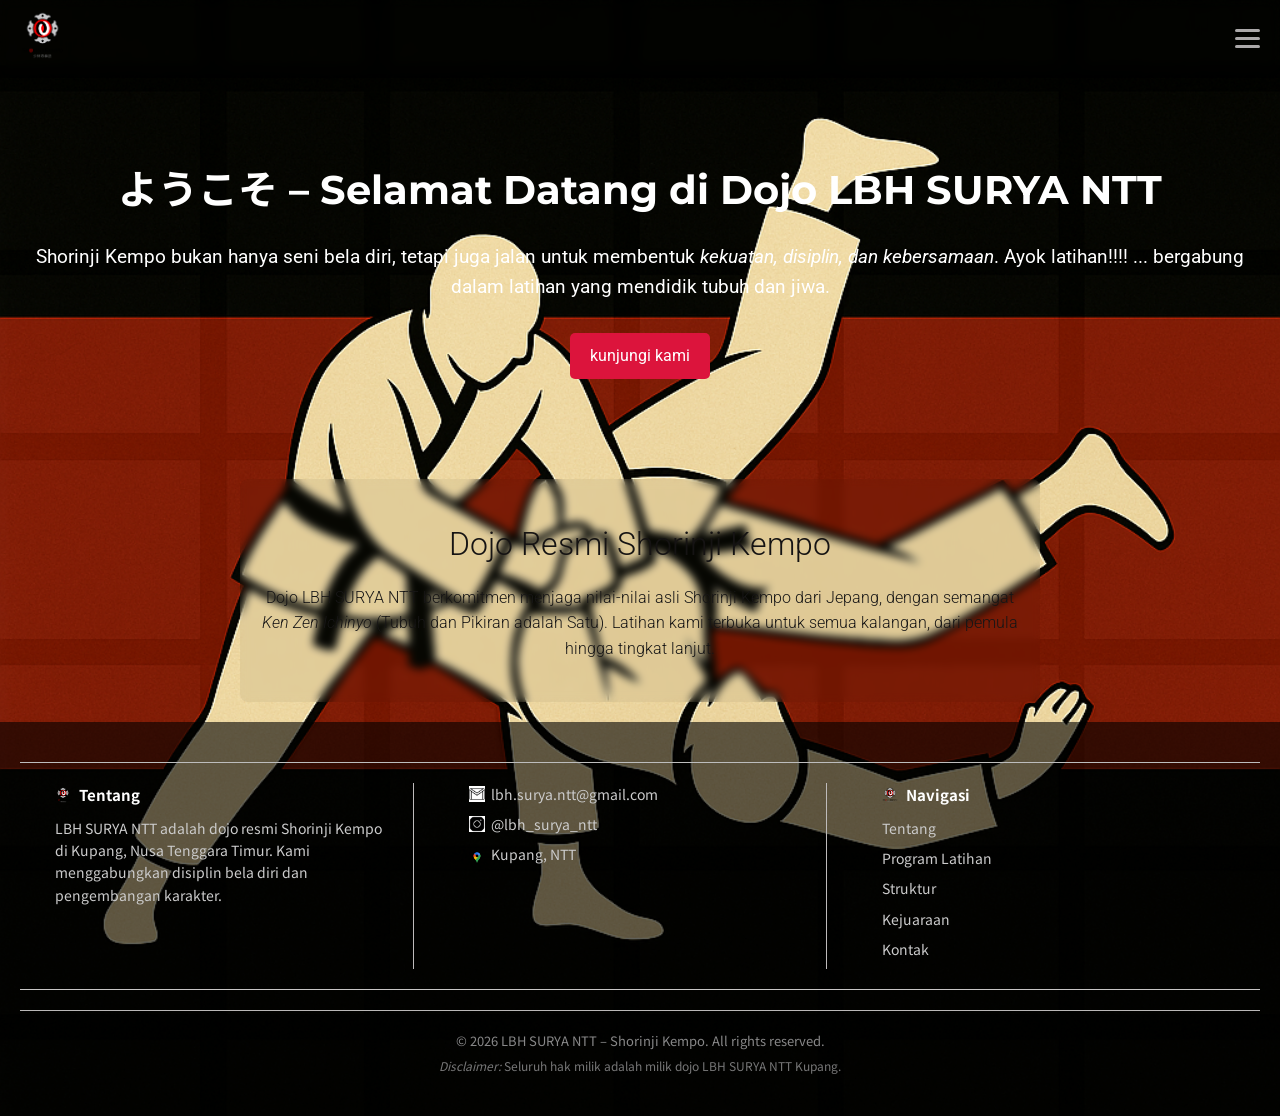
<file: index.html>
<!DOCTYPE html>
<html lang="id">
<head>
  <meta charset="UTF-8">
  <meta name="viewport" content="width=device-width, initial-scale=1.0">
  <title>LBH_SURYA_NTT | Shorinji Kempo</title>
<!-- SEO & Branding -->
<meta name="description" content="Dojo LBH SURYA NTT — Dojo resmi Shorinji Kempo di Kupang, Nusa Tenggara Timur. Showcase prestasi kejuaraan, latihan bela diri, filosofi Ken Zen Ichinyo, dan pengembangan karakter." />
<meta name="keywords" content="Dojo LBH SURYA NTT, Shorinji Kempo Kupang,shorinji kempo, Bela Diri NTT, Ken Zen Ichinyo, Kejuaraan Kempo, Latihan Bela Diri, Kupang, Nusa Tenggara Timur, LBH Surya NTT" />
<meta name="author" content="LBH SURYA NTT Dojo" />
<meta name="robots" content="index, follow" />

<!-- Open Graph -->
<meta property="og:title" content="Dojo LBH SURYA NTT | Shorinji Kempo Kupang" />
<meta property="og:description" content="Dojo resmi Shorinji Kempo di Kupang, NTT. Fokus pada disiplin, kebersamaan, pengembangan karakter, dan prestasi." />
<meta property="og:image" content="https://dojo-lbh-surya-ntt.github.io/assets/lbh_logo.jpg" />
<meta property="og:url" content="https://dojo-lbh-surya-ntt.github.io/" />
<meta property="og:type" content="website" />
<meta property="og:locale" content="id_ID" />
<meta property="og:site_name" content="Dojo LBH SURYA NTT" />

<!-- Twitter Card -->
<meta name="twitter:card" content="summary_large_image" />
<meta name="twitter:title" content="Dojo LBH SURYA NTT | Shorinji Kempo Kupang" />
<meta name="twitter:description" content="Dojo resmi Shorinji Kempo di Kupang, NTT. Latihan bela diri, filosofi Ken Zen Ichinyo, dan prestasi kejuaraan." />
<meta name="twitter:image" content="https://lbh-surya-ntt.github.io/assets/logo-lbh.png" />
<meta name="twitter:site" content="@LBHSURYA_NTT" />
<meta name="twitter:creator" content="@LBHSURYA_NTT" />

<!-- Lokasi Fisik -->
<meta name="geo.region" content="ID-NTT" />
<meta name="geo.placename" content="Kupang, Nusa Tenggara Timur" />
<meta name="geo.position" content="-10.1772;123.6070" />
<meta name="ICBM" content="-10.1772, 123.6070" />

<!-- Social Links -->
<link rel="me" href="https://instagram.com/lbh_surya_ntt" />
<link rel="me" href="https://facebook.com/lbh.surya.ntt" />
<link rel="me" href="https://youtube.com/@lbh_surya_ntt" />
<link rel="me" href="https://x.com/LBHSURYA_NTT" />

<script type="application/ld+json">
{
 "@context": "https://schema.org",
  "@type": "SportsClub",
  "@id": "https://dojo-lbh-surya-ntt.github.io/#dojo",
  "url": "https://dojo-lbh-surya-ntt.github.io/",
  "name": "Dojo LBH SURYA NTT",
  "alternateName": "LBH Surya NTT Dojo Shorinji Kempo",
  "description": "Dojo resmi Shorinji Kempo di Kupang, Nusa Tenggara Timur. Fokus pada disiplin, kebersamaan, pengembangan karakter, dan prestasi kejuaraan.",
  "logo": "https://dojo-lbh-surya-ntt.github.io/assets/lbh_logo.jpg",
  "image": "https://dojo-lbh-surya-ntt.github.io/assets/lbh_logo.jpg",
  
  "primaryImageOfPage": {
    "@type": "ImageObject",
    "url": "https://dojo-lbh-surya-ntt.github.io/assets/lbh_logo.jpg",
    "width": 1280,
    "height": 720,
    "caption": "Hero visual Dojo LBH Surya NTT"
  },
"keywords": [
    "Dojo LBH SURYA NTT",
    "Shorinji Kempo Kupang",
    "shorinji kempo",
    "Bela Diri NTT",
    "Ken Zen Ichinyo",
    "Kejuaraan Kempo",
    "Latihan Bela Diri",
    "Kupang",
    "Nusa Tenggara Timur",
    "kempo",
    "LBH Surya NTT"
  ],
  "founder": {
    "@type": "Person",
    "name": "Herry F.F. Battileo",
    "jobTitle": "Pendiri Dojo LBH Surya NTT",
    "sameAs": [
      "https://facebook.com/herry.battileo",
      "https://instagram.com/herry_battileo"
    ]
  },
  "inLanguage": ["id","en"],
  "isPartOf": {
    "@type": "WebSite",
    "@id": "https://dojo-lbh-surya-ntt.github.io/#website",
    "name": "Dojo LBH SURYA NTT Website",
    "url": "https://dojo-lbh-surya-ntt.github.io/"
  },
  "mainEntityOfPage": {
    "@type": "WebPage",
    "@id": "https://dojo-lbh-surya-ntt.github.io/#webpage",
    "url": "https://dojo-lbh-surya-ntt.github.io/",
    "name": "Profil Dojo LBH SURYA NTT"
  },
  "publisher": {
    "@type": "Organization",
    "name": "LBH Surya NTT",
    "logo": {
      "@type": "ImageObject",
      "url": "https://dojo-lbh-surya-ntt.github.io/assets/lbh_logo.png"
    }
  },
  "mainEntity": {
    "@type": "Organization",
    "name": "Dojo LBH SURYA NTT",
    "description": "Dojo resmi Shorinji Kempo di Kupang, NTT."
  },
  "address": {
    "@type": "PostalAddress",
    "streetAddress": "Jalan Amanuban, Oebufu Kayu Putih",
    "addressLocality": "Kupang",
    "addressRegion": "Nusa Tenggara Timur",
    "postalCode": "85111",
    "addressCountry": "ID"
  },
  "geo": {
    "@type": "GeoCoordinates",
    "latitude": -10.1772,
    "longitude": 123.6070
  },
  "contactPoint": {
    "@type": "ContactPoint",
    "contactType": "Customer Service",
    "email": "lbh.surya.ntt@gmail.com",
    "telephone": "+62-812-3456-7890",
    "areaServed": "ID",
    "availableLanguage": ["id","en"]
  },
  "sameAs": [
    "https://instagram.com/lbh_surya_ntt",
    "https://facebook.com/lbh.surya.ntt",
    "https://youtube.com/@lbh_surya_ntt",
    "https://x.com/LBHSURYA_NTT"
  ],
  "potentialAction": {
    "@type": "SearchAction",
    "target": "https://dojo-lbh-surya-ntt.github.io/?q={search_term_string}",
    "query-input": "required name=search_term_string"
  },
  "faq": {
    "@type": "FAQPage",
    "mainEntity": [
      {
        "@type": "Question",
        "name": "Apa itu Dojo LBH Surya NTT?",
        "acceptedAnswer": {
          "@type": "Answer",
          "text": "Dojo resmi Shorinji Kempo di Kupang, NTT yang berfokus pada disiplin, kebersamaan, dan pengembangan karakter."
        }
      },
      {
        "@type": "Question",
        "name": "Dimana lokasi dojo?",
        "acceptedAnswer": {
          "@type": "Answer",
          "text": "Dojo berlokasi di Jalan Amanuban, Oebufu Kayu Putih, Kupang, Nusa Tenggara Timur."
        }
      },
      {
        "@type": "Question",
        "name": "Apa filosofi utama Shorinji Kempo?",
        "acceptedAnswer": {
          "@type": "Answer",
          "text": "Ken Zen Ichinyo — tubuh dan pikiran adalah satu."
        }
      }
    ]
  },
  "event": {
    "@type": "Event",
    "name": "Kejuaraan Kempo Bupati Cup IV",
    "startDate": "2025-11-20",
    "endDate": "2025-11-22",
    "eventStatus": "https://schema.org/EventScheduled",
    "eventAttendanceMode": "https://schema.org/OfflineEventAttendanceMode",
    "location": {
      "@type": "Place",
      "name": "Kupang Sport Center",
      "address": {
        "@type": "PostalAddress",
        "streetAddress": "Kupang Sport Center",
        "addressLocality": "Kupang",
        "addressRegion": "Nusa Tenggara Timur",
        "postalCode": "85111",
        "addressCountry": "ID"
      }
    },
    "organizer": {
      "@type": "Organization",
      "name": "PERKEMI NTT"
    }
  }
}
</script>


<link rel="icon" type="image/x-icon" href="./assets/logokempoimages4.png">
  <link rel="stylesheet" href="./css/home.css">
  <!-- Fonts -->
<link rel="preconnect" href="https://fonts.googleapis.com" />
<link rel="preconnect" href="https://fonts.gstatic.com" crossorigin />
<!-- Roboto -->
<link href="https://fonts.googleapis.com/css2?family=Roboto:wght@300;400;700&display=swap" rel="stylesheet">
<!-- Open Sans -->
<link href="https://fonts.googleapis.com/css2?family=Open+Sans:wght@300;400;600&display=swap" rel="stylesheet">
<!-- Lato -->
<link href="https://fonts.googleapis.com/css2?family=Lato:wght@300;400;700&display=swap" rel="stylesheet">
<!-- Montserrat -->
<link href="https://fonts.googleapis.com/css2?family=Montserrat:wght@300;400;600;700&display=swap" rel="stylesheet">
<!-- Poppins -->
<link href="https://fonts.googleapis.com/css2?family=Poppins:wght@300;400;600&display=swap" rel="stylesheet">
<!-- Merriweather -->
<link href="https://fonts.googleapis.com/css2?family=Merriweather:wght@300;400;700&display=swap" rel="stylesheet">
<!-- Raleway -->
<link href="https://fonts.googleapis.com/css2?family=Raleway:wght@300;400;600;700&display=swap" rel="stylesheet">
<!-- Source Sans Pro -->
<link href="https://fonts.googleapis.com/css2?family=Source+Sans+Pro:wght@300;400;600&display=swap" rel="stylesheet">
<!-- Ubuntu -->
<link href="https://fonts.googleapis.com/css2?family=Ubuntu:wght@300;400;700&display=swap" rel="stylesheet">
<!-- Noto Sans JP -->
<link href="https://fonts.googleapis.com/css2?family=Noto+Sans+JP:wght@300;400;500&display=swap" rel="stylesheet">

</head>
<body>
  <!-- Header / Navbar -->
<header>
  <nav class="navbar">
    <div class="logo">
      <img src="./assets/logorouge.png" alt="Logo Shorinji Kempo">
    </div>
    <div class="hamburger" onclick="toggleSidebar()">
      <span></span>
      <span></span>
      <span></span>
    </div>
  </nav>

  <aside id="sidebar" class="sidebar">
    <ul>
      <li><a href="explore_dojo.html#tentang">Tentang</a></li>
      <li><a href="explore_dojo.html#program">Program Latihan</a></li>
      <li><a href="explore_dojo.html#struktur">Struktur</a></li>
      <li><a href="explore_dojo.html#kejuaraan">Kejuaraan</a></li>
      <li><a href="explore_dojo.html#kontak">Kontak</a></li>
    </ul>
  </aside>
</header>


  <!-- Body / Main Content -->
  <main>
    <section class="hero">
      <h1>ようこそ – Selamat Datang di Dojo LBH SURYA NTT</h1>
      <p>
        Shorinji Kempo bukan hanya seni bela diri, tetapi juga jalan untuk membentuk 
        <em>kekuatan, disiplin, dan kebersamaan</em>.  
        Ayok latihan!!!! ... bergabung dalam latihan yang mendidik tubuh dan jiwa.
      </p>
      <a href="explore_dojo.html" class="cta-button">kunjungi kami</a>
    </section>

    <section class="intro">
      <h2>Dojo Resmi Shorinji Kempo</h2>
      <p>
        Dojo LBH SURYA NTT berkomitmen menjaga nilai-nilai asli Shorinji Kempo dari Jepang, 
        dengan semangat <em>Ken Zen Ichinyo</em> (Tubuh dan Pikiran adalah Satu).  
        Latihan kami terbuka untuk semua kalangan, dari pemula hingga tingkat lanjut.
      </p>
    </section>
  </main>

  <!-- Footer -->
<footer class="footer">
  <div class="footer-container">
    <!-- Tentang -->
    <div class="footer-section">
      <h3><img src="./assets/logorouge.png" alt="Info" class="footer-icon"> Tentang</h3>
      <p>LBH SURYA NTT adalah dojo resmi Shorinji Kempo di Kupang, Nusa Tenggara Timur. Kami menggabungkan disiplin bela diri dan pengembangan karakter.</p>
    </div>

    <!-- Kontak -->
    <div class="footer-section">
      <p><img src="./assets/gmil.gif" alt="Email" class="footer-icon"> lbh.surya.ntt@gmail.com</p>
      <p><img src="./assets/iglogo.gif" alt="Instagram" class="footer-icon"> @lbh_surya_ntt</p>
      <p><img src="./assets/giphy.gif" alt="Maps" class="footer-icon"> Kupang, NTT</p>
    </div>

    <!-- Navigasi -->
    <div class="footer-section">
      <h3><img src="./assets/logorouge.png" alt="Nav" class="footer-icon"> Navigasi</h3>
      <ul>
         <li><a href="explore_dojo.html#tentang">Tentang</a></li>
      <li><a href="explore_dojo.html#program">Program Latihan</a></li>
      <li><a href="explore_dojo.html#struktur">Struktur</a></li>
      <li><a href="explore_dojo.html#kejuaraan">Kejuaraan</a></li>
      <li><a href="explore_dojo.html#kontak">Kontak</a></li>
      </ul>
    </div>
  </div>

  <!-- Garis pemisah bawah -->
  <hr class="footer-divider">

  <div class="footer-bottom">
    <p>© 2026 LBH SURYA NTT – Shorinji Kempo. All rights reserved.</p>
    <p class="disclaimer"><em>Disclaimer:</em> Seluruh hak milik adalah milik dojo LBH SURYA NTT Kupang.</p>
  </div>
</footer>



  <script src="./js/home.js"></script>
</body>
</html>
</file>
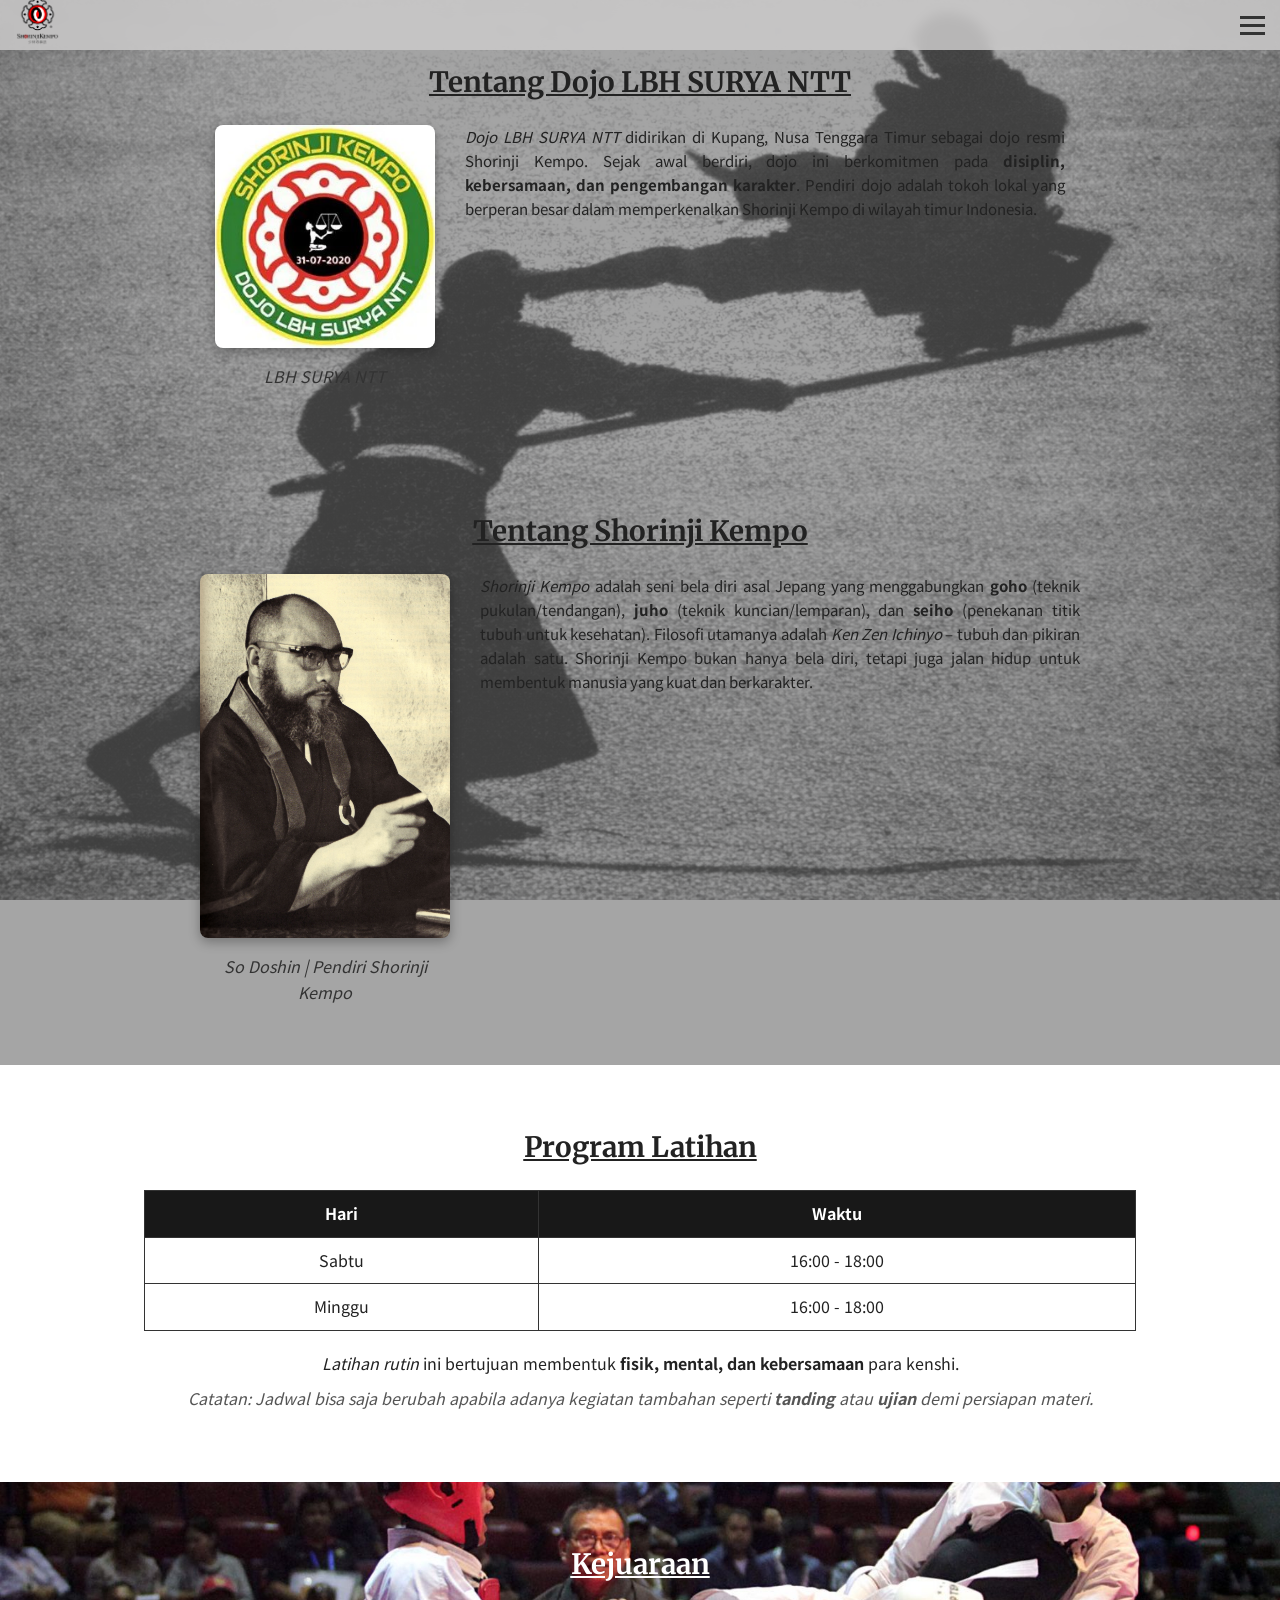
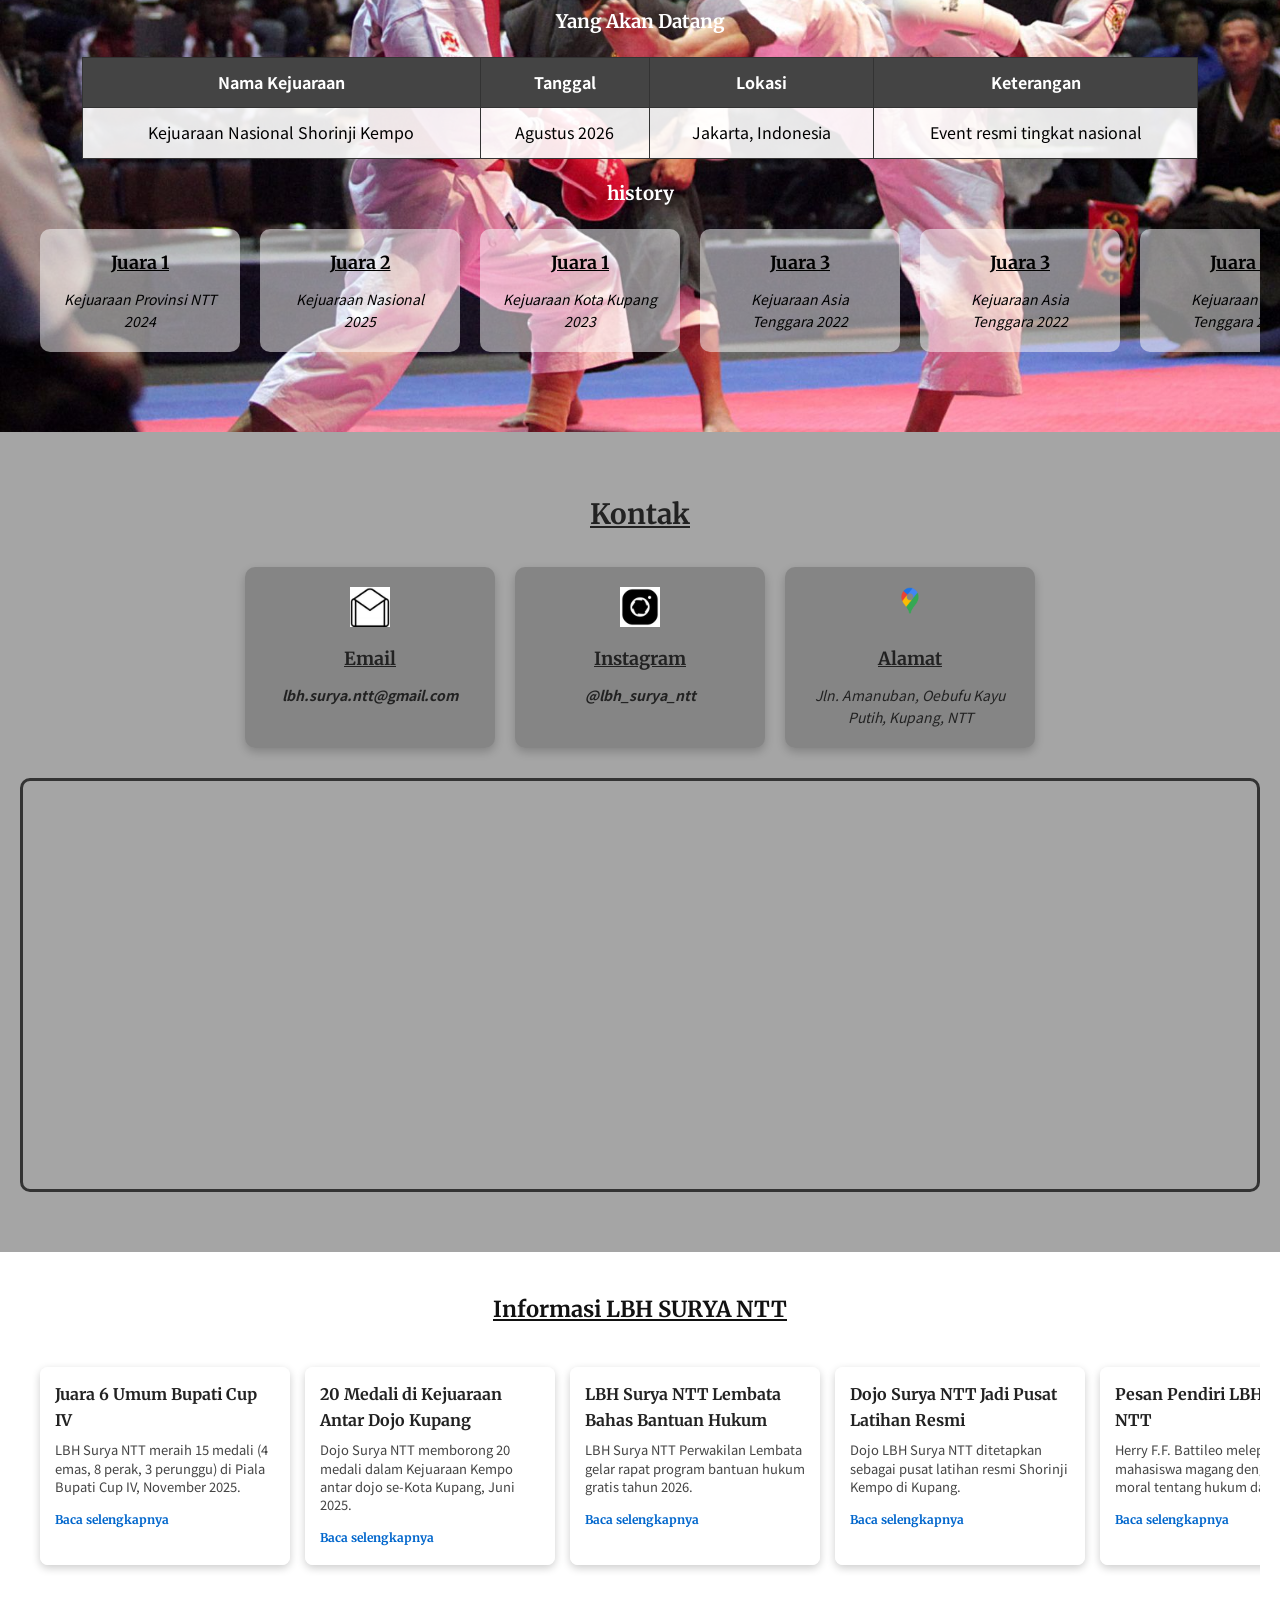
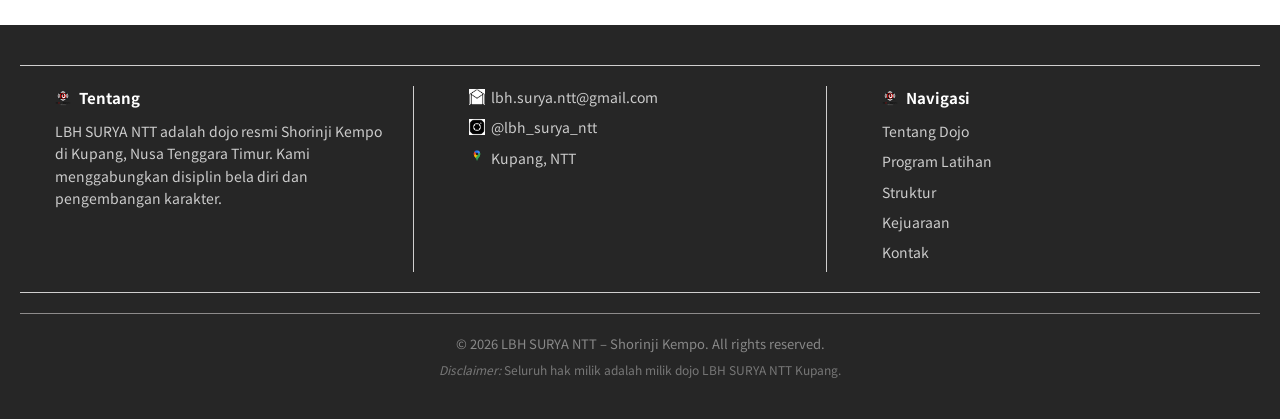
<file: explore_dojo.html>
<!DOCTYPE html>
<html lang="id">
<head>
  <meta charset="UTF-8">
  <meta name="viewport" content="width=device-width, initial-scale=1.0">
  <title>Explore Dojo - LBH SURYA NTT</title>
  <!-- SEO & Branding -->
<meta name="description" content="Dojo LBH SURYA NTT — Dojo resmi Shorinji Kempo di Kupang, Nusa Tenggara Timur. Showcase prestasi kejuaraan, latihan bela diri, filosofi Ken Zen Ichinyo, dan pengembangan karakter." />
<meta name="keywords" content="Dojo LBH SURYA NTT, Shorinji Kempo Kupang, Bela Diri NTT, Ken Zen Ichinyo, Kejuaraan Kempo, Latihan Bela Diri, Kupang, Nusa Tenggara Timur, Dojo Resmi, LBH Surya NTT" />
<meta name="author" content="LBH SURYA NTT Dojo" />
<meta name="robots" content="index, follow" />

<!-- SEO & Branding -->
<meta name="description" content="Dojo LBH SURYA NTT — Dojo resmi Shorinji Kempo di Kupang, Nusa Tenggara Timur. Showcase prestasi kejuaraan, latihan bela diri, filosofi Ken Zen Ichinyo, dan pengembangan karakter." />
<meta name="keywords" content="Dojo LBH SURYA NTT, Shorinji Kempo Kupang,shorinji kempo, Bela Diri NTT, Ken Zen Ichinyo, Kejuaraan Kempo, Latihan Bela Diri, Kupang, Nusa Tenggara Timur, LBH Surya NTT" />
<meta name="author" content="LBH SURYA NTT Dojo" />
<meta name="robots" content="index, follow" />

<!-- Open Graph -->
<meta property="og:title" content="Dojo LBH SURYA NTT | Shorinji Kempo Kupang" />
<meta property="og:description" content="Dojo resmi Shorinji Kempo di Kupang, NTT. Fokus pada disiplin, kebersamaan, pengembangan karakter, dan prestasi." />
<meta property="og:image" content="https://dojo-lbh-surya-ntt.github.io/assets/lbh_logo.jpg" />
<meta property="og:url" content="https://dojo-lbh-surya-ntt.github.io/" />
<meta property="og:type" content="website" />
<meta property="og:locale" content="id_ID" />
<meta property="og:site_name" content="Dojo LBH SURYA NTT" />

<!-- Twitter Card -->
<meta name="twitter:card" content="summary_large_image" />
<meta name="twitter:title" content="Dojo LBH SURYA NTT | Shorinji Kempo Kupang" />
<meta name="twitter:description" content="Dojo resmi Shorinji Kempo di Kupang, NTT. Latihan bela diri, filosofi Ken Zen Ichinyo, dan prestasi kejuaraan." />
<meta name="twitter:image" content="https://lbh-surya-ntt.github.io/assets/logo-lbh.png" />
<meta name="twitter:site" content="@LBHSURYA_NTT" />
<meta name="twitter:creator" content="@LBHSURYA_NTT" />

<!-- Lokasi Fisik -->
<meta name="geo.region" content="ID-NTT" />
<meta name="geo.placename" content="Kupang, Nusa Tenggara Timur" />
<meta name="geo.position" content="-10.1772;123.6070" />
<meta name="ICBM" content="-10.1772, 123.6070" />

<!-- Social Links -->
<link rel="me" href="https://instagram.com/lbh_surya_ntt" />
<link rel="me" href="https://facebook.com/lbh.surya.ntt" />
<link rel="me" href="https://youtube.com/@lbh_surya_ntt" />
<link rel="me" href="https://x.com/LBHSURYA_NTT" />

<script type="application/ld+json">
{
 "@context": "https://schema.org",
  "@type": "SportsClub",
  "@id": "https://dojo-lbh-surya-ntt.github.io/#dojo",
  "url": "https://dojo-lbh-surya-ntt.github.io/",
  "name": "Dojo LBH SURYA NTT",
  "alternateName": "LBH Surya NTT Dojo Shorinji Kempo",
  "description": "Dojo resmi Shorinji Kempo di Kupang, Nusa Tenggara Timur. Fokus pada disiplin, kebersamaan, pengembangan karakter, dan prestasi kejuaraan.",
  "logo": "https://dojo-lbh-surya-ntt.github.io/assets/lbh_logo.jpg",
  "image": "https://dojo-lbh-surya-ntt.github.io/assets/lbh_logo.jpg",
  
  "primaryImageOfPage": {
    "@type": "ImageObject",
    "url": "https://dojo-lbh-surya-ntt.github.io/assets/lbh_logo.jpg",
    "width": 1280,
    "height": 720,
    "caption": "Hero visual Dojo LBH Surya NTT"
  },
"keywords": [
    "Dojo LBH SURYA NTT",
    "Shorinji Kempo Kupang",
    "shorinji kempo",
    "Bela Diri NTT",
    "Ken Zen Ichinyo",
    "Kejuaraan Kempo",
    "Latihan Bela Diri",
    "Kupang",
    "Nusa Tenggara Timur",
    "kempo",
    "LBH Surya NTT"
  ],
  "founder": {
    "@type": "Person",
    "name": "Herry F.F. Battileo",
    "jobTitle": "Pendiri Dojo LBH Surya NTT",
    "sameAs": [
      "https://facebook.com/herry.battileo",
      "https://instagram.com/herry_battileo"
    ]
  },
  "inLanguage": ["id","en"],
  "isPartOf": {
    "@type": "WebSite",
    "@id": "https://dojo-lbh-surya-ntt.github.io/#website",
    "name": "Dojo LBH SURYA NTT Website",
    "url": "https://dojo-lbh-surya-ntt.github.io/"
  },
  "mainEntityOfPage": {
    "@type": "WebPage",
    "@id": "https://dojo-lbh-surya-ntt.github.io/#webpage",
    "url": "https://dojo-lbh-surya-ntt.github.io/",
    "name": "Profil Dojo LBH SURYA NTT"
  },
  "publisher": {
    "@type": "Organization",
    "name": "LBH Surya NTT",
    "logo": {
      "@type": "ImageObject",
      "url": "https://dojo-lbh-surya-ntt.github.io/assets/lbh_logo.png"
    }
  },
  "mainEntity": {
    "@type": "Organization",
    "name": "Dojo LBH SURYA NTT",
    "description": "Dojo resmi Shorinji Kempo di Kupang, NTT."
  },
  "address": {
    "@type": "PostalAddress",
    "streetAddress": "Jalan Amanuban, Oebufu Kayu Putih",
    "addressLocality": "Kupang",
    "addressRegion": "Nusa Tenggara Timur",
    "postalCode": "85111",
    "addressCountry": "ID"
  },
  "geo": {
    "@type": "GeoCoordinates",
    "latitude": -10.1772,
    "longitude": 123.6070
  },
  "contactPoint": {
    "@type": "ContactPoint",
    "contactType": "Customer Service",
    "email": "lbh.surya.ntt@gmail.com",
    "telephone": "+62-812-3456-7890",
    "areaServed": "ID",
    "availableLanguage": ["id","en"]
  },
  "sameAs": [
    "https://instagram.com/lbh_surya_ntt",
    "https://facebook.com/lbh.surya.ntt",
    "https://youtube.com/@lbh_surya_ntt",
    "https://x.com/LBHSURYA_NTT"
  ],
  "potentialAction": {
    "@type": "SearchAction",
    "target": "https://dojo-lbh-surya-ntt.github.io/?q={search_term_string}",
    "query-input": "required name=search_term_string"
  },
  "faq": {
    "@type": "FAQPage",
    "mainEntity": [
      {
        "@type": "Question",
        "name": "Apa itu Dojo LBH Surya NTT?",
        "acceptedAnswer": {
          "@type": "Answer",
          "text": "Dojo resmi Shorinji Kempo di Kupang, NTT yang berfokus pada disiplin, kebersamaan, dan pengembangan karakter."
        }
      },
      {
        "@type": "Question",
        "name": "Dimana lokasi dojo?",
        "acceptedAnswer": {
          "@type": "Answer",
          "text": "Dojo berlokasi di Jalan Amanuban, Oebufu Kayu Putih, Kupang, Nusa Tenggara Timur."
        }
      },
      {
        "@type": "Question",
        "name": "Apa filosofi utama Shorinji Kempo?",
        "acceptedAnswer": {
          "@type": "Answer",
          "text": "Ken Zen Ichinyo — tubuh dan pikiran adalah satu."
        }
      }
    ]
  },
  "event": {
    "@type": "Event",
    "name": "Kejuaraan Kempo Bupati Cup IV",
    "startDate": "2025-11-20",
    "endDate": "2025-11-22",
    "eventStatus": "https://schema.org/EventScheduled",
    "eventAttendanceMode": "https://schema.org/OfflineEventAttendanceMode",
    "location": {
      "@type": "Place",
      "name": "Kupang Sport Center",
      "address": {
        "@type": "PostalAddress",
        "streetAddress": "Kupang Sport Center",
        "addressLocality": "Kupang",
        "addressRegion": "Nusa Tenggara Timur",
        "postalCode": "85111",
        "addressCountry": "ID"
      }
    },
    "organizer": {
      "@type": "Organization",
      "name": "PERKEMI NTT"
    }
  }
}
</script>

  <link rel="icon" type="image/x-icon" href="./assets/logokempoimages4.png">
  <!-- Fonts -->
  <link rel="stylesheet" href="./css/explore_dojo.css">
</head>
<body>

  <!-- Header / Navbar -->
  <header>
    <nav class="navbar">
      <div class="logo">
        <img src="./assets/logorouge.png" alt="Logo Shorinji Kempo">
      </div>
      <div class="hamburger" onclick="toggleSidebar()">
        <span></span>
        <span></span>
        <span></span>
      </div>
    </nav>

    <aside id="sidebar" class="sidebar">
  <ul>
    <li><a href="index.html">Home</a></li>
    <li><a href="#tentang">Tentang Dojo</a></li>
    <li><a href="#shorinji">Tentang Shorinji Kempo</a></li>
    <li><a href="#program">Program Latihan</a></li>
    <li><a href="#struktur">Struktur</a></li>
    <li><a href="#kejuaraan">Kejuaraan</a></li>
    <li><a href="#kontak">Kontak</a></li>
    <li><a href="#informasi">Informasi</a></li>
  </ul>
</aside>

  </header>

  <!-- Section 1: Tentang Dojo -->
<section id="tentang" class="section white-transparent">
  <h2><u><b>Tentang Dojo LBH SURYA NTT</b></u></h2>
  
  <div class="dojo-container">
    <!-- Logo Dojo -->
    <div class="dojo-left">
      <img src="./assets/lbh_logo.jpg" alt="Logo LBH Surya NTT" class="dojo-logo">
      <p class="logo-caption">LBH SURYA NTT</p>
    </div>
    
    <!-- Teks Tentang -->
    <div class="dojo-right">
      <p><em>Dojo LBH SURYA NTT</em> didirikan di Kupang, Nusa Tenggara Timur sebagai dojo resmi Shorinji Kempo. 
      Sejak awal berdiri, dojo ini berkomitmen pada <b>disiplin, kebersamaan, dan pengembangan karakter</b>. 
      Pendiri dojo adalah tokoh lokal yang berperan besar dalam memperkenalkan Shorinji Kempo di wilayah timur Indonesia.</p>
    </div>
  </div>
</section>


  <!-- Section 2: Tentang Shorinji Kempo -->
<section id="shorinji" class="section white-transparent">
  <h2><u><b>Tentang Shorinji Kempo</b></u></h2>
  
  <div class="shorinji-container">
    <!-- Foto Pendiri -->
    <div class="shorinji-left">
      <img src="./assets/doshin_so.jpg" alt="Kaiso So Doshin" class="founder-photo">
      <p class="founder-caption">So Doshin | Pendiri Shorinji Kempo</p>
    </div>
    
    <!-- Teks Tentang -->
    <div class="shorinji-right">
      <p><em>Shorinji Kempo</em> adalah seni bela diri asal Jepang yang menggabungkan 
        <b>goho</b> (teknik pukulan/tendangan), 
        <b>juho</b> (teknik kuncian/lemparan), dan 
        <b>seiho</b> (penekanan titik tubuh untuk kesehatan). 
        Filosofi utamanya adalah <em>Ken Zen Ichinyo</em> – tubuh dan pikiran adalah satu. 
        Shorinji Kempo bukan hanya bela diri, tetapi juga jalan hidup untuk membentuk manusia yang kuat dan berkarakter.
      </p>
    </div>
  </div>
</section>


  <!-- Section 3: Program Latihan -->
<section id="program" class="section white">
  <h2><u><b>Program Latihan</b></u></h2>
  <table>
    <tr><th>Hari</th><th>Waktu</th></tr>
    <tr><td>Sabtu</td><td>16:00 - 18:00</td></tr>
    <tr><td>Minggu</td><td>16:00 - 18:00</td></tr>
  </table>

  <div class="program-notes">
    <p><em>Latihan rutin</em> ini bertujuan membentuk <b>fisik, mental, dan kebersamaan</b> para kenshi.</p>
    <p class="note"><em>Catatan:</em> Jadwal bisa saja berubah apabila adanya kegiatan tambahan seperti <b>tanding</b> atau <b>ujian</b> demi persiapan materi.</p>
  </div>
</section>

  <!-- Section 5: Kejuaraan -->
<section id="kejuaraan" class="section image-bg">
  <h2><u><b>Kejuaraan</b></u></h2>
  <h3>Yang Akan Datang</h3>
  <table class="official-table">
    <thead>
      <tr>
        <th>Nama Kejuaraan</th>
        <th>Tanggal</th>
        <th>Lokasi</th>
        <th>Keterangan</th>
      </tr>
    </thead>
    <tbody>
      <tr>
        <td>Kejuaraan Nasional Shorinji Kempo</td>
        <td>Agustus 2026</td>
        <td>Jakarta, Indonesia</td>
        <td>Event resmi tingkat nasional</td>
      </tr>
    </tbody>
  </table>

  <!-- History Juara -->
  <h3>history</h3>
  <div class="hall-of-fame">
    <div class="hof-card">
      <h4>Juara 1</h4>
      <p>Kejuaraan Provinsi NTT 2024</p>
    </div>
    <div class="hof-card">
      <h4>Juara 2</h4>
      <p>Kejuaraan Nasional 2025</p>
    </div>
    <div class="hof-card">
      <h4>Juara 1</h4>
      <p>Kejuaraan Kota Kupang 2023</p>
    </div>
    <div class="hof-card">
      <h4>Juara 3</h4>
      <p>Kejuaraan Asia Tenggara 2022</p>
    </div>
    <div class="hof-card">
      <h4>Juara 3</h4>
      <p>Kejuaraan Asia Tenggara 2022</p>
    </div>
    <div class="hof-card">
      <h4>Juara 3</h4>
      <p>Kejuaraan Asia Tenggara 2022</p>
    </div>
    <div class="hof-card">
      <h4>Juara 3</h4>
      <p>Kejuaraan Asia Tenggara 2022</p>
    </div>
    <div class="hof-card">
      <h4>Juara 3</h4>
      <p>Kejuaraan Asia Tenggara 2022</p>
    </div>
    <div class="hof-card">
      <h4>Juara 3</h4>
      <p>Kejuaraan Asia Tenggara 2022</p>
    </div>
    <div class="hof-card">
      <h4>Juara 3</h4>
      <p>Kejuaraan Asia Tenggara 2022</p>
    </div>
    <div class="hof-card">
      <h4>Juara 3</h4>
      <p>Kejuaraan Asia Tenggara 2022</p>
    </div>
    <div class="hof-card">
      <h4>Juara 3</h4>
      <p>Kejuaraan Asia Tenggara 2022</p>
    </div>
    <div class="hof-card">
      <h4>Juara 3</h4>
      <p>Kejuaraan Asia Tenggara 2022</p>
    </div>
  </div>
</section>


 <!-- Section 6: Kontak -->
<section id="kontak" class="section white-transparent">
  <h2><u><b>Kontak</b></u></h2>
  
  <div class="contact-container">
    <div class="contact-card">
      <img src="./assets/gmil.gif" alt="Email Logo" class="icon">
      <h3>Email</h3>
      <p><b>lbh.surya.ntt@gmail.com</b></p>
    </div>
    <div class="contact-card">
      <img src="./assets/iglogo.gif" alt="Instagram Logo" class="icon">
      <h3>Instagram</h3>
      <p><b>@lbh_surya_ntt</b></p>
    </div>
    <div class="contact-card">
      <img src="./assets/giphy.gif" alt="Maps Logo" class="icon">
      <h3>Alamat</h3>
      <p><em>Jln. Amanuban, Oebufu Kayu Putih, Kupang, NTT</em></p>
    </div>
  </div>

  <!-- Google Maps Embed -->
  <div class="maps-container">
    <iframe 
      src="https://www.google.com/maps/embed?pb=!1m14!1m12!1m3!1d202.93646292724233!2d123.62682938187606!3d-10.175758560079114!2m3!1f0!2f0!3f0!3m2!1i1024!2i768!4f13.1!5e1!3m2!1sen!2sid!4v1780384651516!5m2!1sen!2sid" 
      width="100%" height="400" style="border:0;" allowfullscreen="" loading="lazy" 
      referrerpolicy="no-referrer-when-downgrade">
    </iframe>
  </div>
</section>




  <!-- Section 7: Informasi -->
<section id="informasi" class="section white">
  <h2><u><b>Informasi LBH SURYA NTT</b></u></h2>
  
  <div class="news-showcase">
    <!-- Card Berita 1 -->
    <div class="news-card">
      <h4>Juara 6 Umum Bupati Cup IV</h4>
      <p>LBH Surya NTT meraih 15 medali (4 emas, 8 perak, 3 perunggu) di Piala Bupati Cup IV, November 2025.</p>
      <a href="https://liputanntt.com/dojo-lbh-surya-ntt-bupati-cup-iv" target="_blank" rel="noopener noreferrer">Baca selengkapnya</a>
    </div>

    <!-- Card Berita 2 -->
    <div class="news-card">
      <h4>20 Medali di Kejuaraan Antar Dojo Kupang</h4>
      <p>Dojo Surya NTT memborong 20 medali dalam Kejuaraan Kempo antar dojo se-Kota Kupang, Juni 2025.</p>
      <a href="https://tvri.ntt/dojo-surya-ntt-20-medali" target="_blank" rel="noopener noreferrer">Baca selengkapnya</a>
    </div>

    <!-- Card Berita 3 -->
    <div class="news-card">
      <h4>LBH Surya NTT Lembata Bahas Bantuan Hukum</h4>
      <p>LBH Surya NTT Perwakilan Lembata gelar rapat program bantuan hukum gratis tahun 2026.</p>
      <a href="https://wartanusantara.com/lbh-surya-ntt-lembata" target="_blank" rel="noopener noreferrer">Baca selengkapnya</a>
    </div>

    <!-- Card Berita 4 -->
    <div class="news-card">
      <h4>Dojo Surya NTT Jadi Pusat Latihan Resmi</h4>
      <p>Dojo LBH Surya NTT ditetapkan sebagai pusat latihan resmi Shorinji Kempo di Kupang.</p>
      <a href="https://kupangpost.com/dojo-surya-ntt-pusat-latihan" target="_blank" rel="noopener noreferrer">Baca selengkapnya</a>
    </div>

    <!-- Card Berita 5 -->
    <div class="news-card">
      <h4>Pesan Pendiri LBH Surya NTT</h4>
      <p>Herry F.F. Battileo melepas mahasiswa magang dengan pesan moral tentang hukum dan nurani.</p>
      <a href="https://nttnews.id/pesan-pendiri-lbh-surya-ntt" target="_blank" rel="noopener noreferrer">Baca selengkapnya</a>
    </div>

    <!-- Card Berita 6 -->
    <div class="news-card">
      <h4>LBH Surya NTT Tangani Kasus Kredit Macet</h4>
      <p>LBH Surya NTT Lembata menangani kasus kredit macet Kopdit Obor Mas, Maret 2026.</p>
      <a href="https://wartanusantara.com/lbh-surya-ntt-kredit-macet" target="_blank" rel="noopener noreferrer">Baca selengkapnya</a>
    </div>

    <!-- Card Berita 7 -->
    <div class="news-card">
      <h4>LBH Surya NTT Sosialisasi Hukum di Sekolah</h4>
      <p>Program sosialisasi hukum kepada siswa SMP dan SMA di Lembata untuk cegah pelanggaran hukum.</p>
      <a href="https://wartanusantara.com/lbh-surya-ntt-sosialisasi" target="_blank" rel="noopener noreferrer">Baca selengkapnya</a>
    </div>

    <!-- Card Berita 8 -->
    <div class="news-card">
      <h4>Dojo Surya NTT di PON XXII</h4>
      <p>Atlet LBH Surya NTT diproyeksikan ikut PON XXII 2028 mewakili NTT.</p>
      <a href="https://tvri.ntt/dojo-surya-ntt-pon-xxii" target="_blank" rel="noopener noreferrer">Baca selengkapnya</a>
    </div>

    <!-- Card Berita 9 -->
    <div class="news-card">
      <h4>LBH Surya NTT Dukung Generasi Muda</h4>
      <p>Program pembinaan karakter melalui Shorinji Kempo di Kupang.</p>
      <a href="https://kupangpost.com/lbh-surya-ntt-generasi-muda" target="_blank" rel="noopener noreferrer">Baca selengkapnya</a>
    </div>

    <!-- Card Berita 10 -->
    <div class="news-card">
      <h4>LBH Surya NTT Tangani Kasus Tanah</h4>
      <p>LBH Surya NTT Lembata menangani sengketa tanah masyarakat, Maret 2026.</p>
      <a href="https://wartanusantara.com/lbh-surya-ntt-kasus-tanah" target="_blank" rel="noopener noreferrer">Baca selengkapnya</a>
    </div>

    <!-- Card Berita 11 -->
    <div class="news-card">
      <h4>LBH Surya NTT Juara Embu Beregu</h4>
      <p>Tim beregu dojo LBH Surya NTT meraih juara di kategori Embu Beregu Campuran.</p>
      <a href="https://liputanntt.com/lbh-surya-ntt-embu-beregu" target="_blank" rel="noopener noreferrer">Baca selengkapnya</a>
    </div>

    <!-- Card Berita 12 -->
    <div class="news-card">
      <h4>LBH Surya NTT Juara Randori</h4>
      <p>Kenshi LBH Surya NTT meraih juara di kelas Randori putra dan putri.</p>
      <a href="https://liputanntt.com/lbh-surya-ntt-randori" target="_blank" rel="noopener noreferrer">Baca selengkapnya</a>
    </div>

    <!-- Card Berita 13 -->
    <div class="news-card">
      <h4>LBH Surya NTT Dukung PERKEMI NTT</h4>
      <p>Dojo Surya NTT aktif mendukung program PERKEMI NTT dalam pembinaan atlet.</p>
      <a href="https://tvri.ntt/lbh-surya-ntt-perkemi" target="_blank" rel="noopener noreferrer">Baca selengkapnya</a>
    </div>

    <!-- Card Berita 14 -->
    <div class="news-card">
      <h4>LBH Surya NTT Gelar Latihan Bersama</h4>
      <p>Latihan bersama antar dojo di Kupang untuk persiapan kejuaraan nasional.</p>
      <a href="https://kupangpost.com/lbh-surya-ntt-latihan-bersama" target="_blank" rel="noopener noreferrer">Baca selengkapnya</a>
    </div>

    <!-- Card Berita 15 -->
    <div class="news-card">
      <h4>LBH Surya NTT Eksis di Media</h4>
      <p>Dojo LBH Surya NTT sering diberitakan media lokal sebagai dojo aktif dan berprestasi.</p>
      <a href="https://liputanntt.com/lbh-surya-ntt-media" target="_blank" rel="noopener noreferrer">Baca selengkapnya</a>
    </div>
  </div>
</section>





 <!-- Footer -->
<footer class="footer">
  <div class="footer-container">
    <!-- Tentang -->
    <div class="footer-section">
      <h3><img src="./assets/logorouge.png" alt="Info" class="footer-icon"> Tentang</h3>
      <p>LBH SURYA NTT adalah dojo resmi Shorinji Kempo di Kupang, Nusa Tenggara Timur. Kami menggabungkan disiplin bela diri dan pengembangan karakter.</p>
    </div>

    <!-- Kontak -->
    <div class="footer-section">
      <p><img src="./assets/gmil.gif" alt="Email" class="footer-icon"> lbh.surya.ntt@gmail.com</p>
      <p><img src="./assets/iglogo.gif" alt="Instagram" class="footer-icon"> @lbh_surya_ntt</p>
      <p><img src="./assets/giphy.gif" alt="Maps" class="footer-icon"> Kupang, NTT</p>
    </div>

    <!-- Navigasi -->
    <div class="footer-section">
      <h3><img src="./assets/logorouge.png" alt="Nav" class="footer-icon"> Navigasi</h3>
      <ul>
        <li><a href="#tentang">Tentang Dojo</a></li>
        <li><a href="#program">Program Latihan</a></li>
        <li><a href="#struktur">Struktur</a></li>
        <li><a href="#kejuaraan">Kejuaraan</a></li>
        <li><a href="#kontak">Kontak</a></li>
      </ul>
    </div>
  </div>

  <!-- Garis pemisah bawah -->
  <hr class="footer-divider">

  <div class="footer-bottom">
    <p>© 2026 LBH SURYA NTT – Shorinji Kempo. All rights reserved.</p>
    <p class="disclaimer"><em>Disclaimer:</em> Seluruh hak milik adalah milik dojo LBH SURYA NTT Kupang.</p>
  </div>
</footer>


  <script src="./js/explore_dojo.js"></script>
</body>
</file>
<file: css/home.css>
@import url('https://fonts.googleapis.com/css2?family=Roboto:wght@300;400;700&display=swap');
@import url('https://fonts.googleapis.com/css2?family=Open+Sans:wght@300;400;600&display=swap');
@import url('https://fonts.googleapis.com/css2?family=Lato:wght@300;400;700&display=swap');
@import url('https://fonts.googleapis.com/css2?family=Montserrat:wght@300;400;600;700&display=swap');
@import url('https://fonts.googleapis.com/css2?family=Poppins:wght@300;400;600&display=swap');
@import url('https://fonts.googleapis.com/css2?family=Merriweather:wght@300;400;700&display=swap');
@import url('https://fonts.googleapis.com/css2?family=Raleway:wght@300;400;600;700&display=swap');
@import url('https://fonts.googleapis.com/css2?family=Source+Sans+Pro:wght@300;400;600&display=swap');
@import url('https://fonts.googleapis.com/css2?family=Ubuntu:wght@300;400;700&display=swap');
@import url('https://fonts.googleapis.com/css2?family=Noto+Sans+JP:wght@300;400;500&display=swap');

* {
  margin: 0;
  padding: 0;
  box-sizing: border-box;
}

/* Body */
body {
  font-family: 'Roboto', sans-serif;
  line-height: 1.6;
  background: url('../assets/banner.png') center/cover no-repeat; 
  color: #f5f5f5;
}

/* Navbar transparan */
.navbar {
  display: flex;
  justify-content: space-between;
  align-items: center;
  background: rgba(0, 0, 0, 0.348); 
  -webkit-backdrop-filter: blur(6px);
  backdrop-filter: blur(6px);       
  padding: 10px 20px;
  position: sticky;
  top: 0;
  z-index: 1000;
}

.logo img {
  height: 50px;
}

/* Hamburger */
.hamburger {
  display: flex;
  flex-direction: column;
  cursor: pointer;
  gap: 5px;
}

.hamburger span {
  width: 25px;
  height: 3px;
  background: #aba9a9;
  border-radius: 2px;
}

/* Sidebar transparan */
.sidebar {
  position: fixed;
  top: 0;
  right: -250px;
  width: 250px;
  height: 100%;
  background: rgba(79, 79, 79, 0.5); 
  -webkit-backdrop-filter: blur(8px);
  backdrop-filter: blur(8px);
  transition: right 0.3s ease;
  padding-top: 60px;
}

.sidebar ul {
  list-style: none;
}

.sidebar ul li {
  margin: 20px;
}

.sidebar ul li a {
  color: #edebeb;
  text-decoration: none;
  font-weight: bold;
}

.sidebar.active {
  right: 0;
}


/* Hero Section */
.hero {
  text-align: center;
  padding: 80px 20px;
  color: #fff;
}

.hero h1 {
 font-family: 'Montserrat', 'Noto Sans JP', sans-serif;
  font-size: 2.5rem;
  margin-bottom: 20px;
  color: #ffffff;
}

.hero p {
  font-family: 'Roboto', sans-serif;
  font-size: 1.2rem;
  margin-bottom: 30px;
  color: #ffffff;
}

.cta-button {
  display: inline-block;
  padding: 10px 20px;
  background: crimson;
  color: #fff;
  text-decoration: none;
  border-radius: 5px;
}

/* Intro transparan */
.intro {
  padding: 40px 20px;
  text-align: center;
  background: rgba(33, 32, 32, 0.05); 
  -webkit-backdrop-filter: blur(4px);
  backdrop-filter: blur(4px);
  border-radius: 8px;
  margin: 20px auto;
  max-width: 800px;
}

.intro h2 {
  font-family: 'Roboto', sans-serif;
  font-weight: 300;
  font-size: 2rem;
  margin-bottom: 15px;
  color: #151313; 
}

.intro p {
  font-family: 'Roboto', sans-serif;
  font-size: 1rem;
  color: #171616;
  font-weight: 300;
}


/* Footer */
.footer {
  background: rgba(0,0,0,0.6); 
  color: #ccc;
  padding: 40px 20px;
  font-family: 'Noto Sans JP', sans-serif;
  font-size: 14px; /* font ramping */
}

.footer-container {
  display: flex;
  justify-content: space-between;
  flex-wrap: wrap;
  border-top: 1px solid #bdbdbd;
  border-bottom: 1px solid #c7c5c5;
  padding: 20px 0;
}

.footer-section {
  flex: 1;
  min-width: 200px;
  margin: 0 20px;
  border-right: 1px solid #bebbbb;
  padding: 0 15px;
}

.footer-section:last-child {
  border-right: none;
}

.footer-section h3 {
  margin-bottom: 10px;
  color: #fff;
  font-size: 15px;
  font-weight: bold;
  display: flex;
  align-items: center;
  gap: 8px;
}

.footer-section p,
.footer-section ul li {
  display: flex;
  align-items: center;
  gap: 6px;
  margin-bottom: 8px;
}

.footer-section ul {
  list-style: none;
  padding: 0;
}

.footer-section ul li a {
  color: #ccc;
  text-decoration: none;
  font-size: 14px;
}

.footer-section ul li a:hover {
  color: #fff;
}

/* Ikon kecil */
.footer-icon {
  width: 16px;
  height: 16px;
}

/* Garis pemisah bawah */
.footer-divider {
  border: none;
  border-top: 1px solid #bab8b8;
  margin: 20px 0;
}

/* Footer bottom */
.footer-bottom {
  text-align: center;
  font-size: 13px;
  color: #888;
}

.footer-bottom .disclaimer {
  font-size: 12px;
  margin-top: 5px;
  color: #777;
}






/* =========================
   Responsive Design
   ========================= */

/* Tablet (max-width: 1024px) */
@media (max-width: 1024px) {
  .hero h1 {
    font-size: 2rem;
  }

  .hero p {
    font-size: 1rem;
  }

  .cta-button {
    padding: 8px 16px;
    font-size: 0.9rem;
  }

  .footer-container {
    flex-direction: column;
    align-items: center;
    text-align: center;
    gap: 20px;
  }

  .footer-section {
    margin: 15px 0;
  }
}

/* Mobile (max-width: 768px) */
@media (max-width: 768px) {
  /* Navbar tetap sejajar */
  .navbar {
    flex-direction: row;
    justify-content: space-between;
    padding: 8px 15px;
  }

  .logo img {
    height: 40px;
  }

  .hamburger span {
    width: 22px;
    height: 2px;
  }

  /* Sidebar full width di HP */
  .sidebar {
    width: 100%;
    right: -100%;
  }

  .sidebar.active {
    right: 0;
  }

  .sidebar ul li {
    margin: 15px;
    text-align: center;
  }

  /* Hero section */
  .hero {
    padding: 60px 15px;
  }

  .hero h1 {
    font-size: 1.8rem;
  }

  .hero p {
    font-size: 0.95rem;
  }

  .cta-button {
    font-size: 0.85rem;
    padding: 8px 14px;
  }

  /* Intro section */
  .intro {
    padding: 30px 15px;
    margin: 15px auto;
    max-width: 95%;
  }

  .intro h2 {
    font-size: 1.5rem;
  }

  .intro p {
    font-size: 0.9rem;
  }

  /* Footer */
  footer {
    padding: 30px 15px;
  }

  .footer-container {
    flex-direction: column;       
    align-items: center;         
    text-align: center;           
    gap: 20px;
  }

  .footer-section {
    border-right: none;           
    border-bottom: 1px solid #333;
    padding-bottom: 15px;
    margin: 0;                    
    width: 100%;                  
    max-width: 400px;    
  }

  .footer-section h3,
  .footer-section p,
  .footer-section ul li {
    justify-content: center;      
  }
  .footer-bottom {
    font-size: 0.8rem;
  }
.footer-section:last-child {
    border-bottom: none;          
  }
  .footer-bottom .disclaimer {
    font-size: 0.75rem;
  }
  .footer-bottom {
    text-align: center;
    margin-top: 20px;
  }
}

/* Extra small (max-width: 480px) */
@media (max-width: 480px) {
  .hero h1 {
    font-size: 1.5rem;
  }

  .hero p {
    font-size: 0.85rem;
  }

  .cta-button {
    font-size: 0.8rem;
    padding: 6px 12px;
  }

  .intro h2 {
    font-size: 1.3rem;
  }

  .intro p {
    font-size: 0.85rem;
  }
.footer {
    padding: 20px 10px;
    font-size: 12px;
  }
  .footer-section h3 {
    font-size: 14px;
  }

  .footer-section p,
  .footer-section ul li a {
    font-size: 12px;
  }
  .footer-bottom {
    font-size: 11px;
  }

  .footer-bottom .disclaimer {
    font-size: 0.7rem;
  }
}
</file>
<file: css/explore_dojo.css>
/* =========================
   Import Fonts
========================= */
@import url('https://fonts.googleapis.com/css2?family=Merriweather:wght@300;400;700&family=Noto+Sans+JP:wght@300;400;500&display=swap');

/* =========================
   Global Reset & Base
========================= */
* {
  margin: 0;
  padding: 0;
  box-sizing: border-box;
}

body {
  font-family: 'Merriweather', serif;
  color: #222;
  line-height: 1.6;
  background: url('../assets/back.png') no-repeat center center fixed;
  background-size: cover;
}

/* =========================
   Navbar & Sidebar
========================= */
.navbar {
  position: fixed;        
  top: 0;
  left: 0;
  width: 100%;
  display: flex;
  justify-content: space-between;
  align-items: center;
  background: rgba(204, 203, 203, 0.85);
  padding: 6px 15px;      
  height: 50px;           
  z-index: 1000;
  box-shadow: 0 2px 5px rgba(0,0,0,0.2);
 -webkit-backdrop-filter: blur(6px);
  backdrop-filter: blur(6px);
}

.navbar a {
  font-size: 14px;        
  padding: 5px 10px;
  color: #000;
  text-decoration: none;
}

.navbar a:hover {
  color: #333;
}


.logo img {
  height: 50px;
}

.hamburger {
  cursor: pointer;
  display: flex;
  flex-direction: column;
  gap: 5px;
}

.hamburger span {
  width: 25px;
  height: 3px;
  background: #333;
}

/* Sidebar */
.sidebar {
  position: fixed;
  top: 50%;               
  right: -300px;          
  transform: translateY(-50%); 
  width: 300px;
  background: rgba(255,255,255,0.8);
  box-shadow: -2px 0 5px rgba(0,0,0,0.3);
  transition: right 0.3s ease;
  padding: 40px 20px;
  z-index: 999;
  text-align: center;     
}

.sidebar.active {
  right: 0;               
}

.sidebar ul {
  list-style: none;
}

.sidebar ul li {
  margin: 20px 0;
}

.sidebar ul li a {
  text-decoration: none;
  font-weight: bold;
  color: #333;
  display: block;
  padding: 10px;
  border-bottom: 1px solid #ccc;
}


/* =========================
   Sections
========================= */
.section {
  padding: 60px 20px;
  width: 100%;
  box-sizing: border-box;
}
.section img,
.dojo-logo,
.founder-photo {
  max-width: 100%;
  height: auto;
}
.section h2 {
  font-size: 28px;
  margin-bottom: 20px;
  text-align: center;
  font-weight: 700;
  text-decoration: underline;
}

.section p, .section table, .section ul {
  font-family: 'Noto Sans JP', sans-serif;
  font-size: 16px;
}

/* Section Tentang Dojo */
.dojo-container {
  display: flex;
  align-items: flex-start;
  justify-content: center;
  gap: 30px;
  flex-wrap: wrap; /* responsif */
  margin-top: 20px;
}

.dojo-left {
  text-align: center;
  flex: 0 0 220px;
}

.dojo-logo {
  width: 100%;
  max-width: 180px;
  border-radius: 8px;
  box-shadow: 0 4px 12px rgba(0,0,0,0.3);
}

.logo-caption {
  margin-top: 8px;
  font-size: 14px;
  font-style: italic;
  color: #333;
}

.dojo-right {
  flex: 1;
  max-width: 600px;
  text-align: justify;
}

.dojo-right p {
  font-size: 15px;
  line-height: 1.6;
  color: #222;
}


/* Section Shorinji Kempo */
.shorinji-container {
  display: flex;
  align-items: flex-start;
  justify-content: center;
  gap: 30px;
  flex-wrap: wrap; /* biar responsif */
  margin-top: 20px;
}

.shorinji-left {
  text-align: center;
  flex: 0 0 250px;
}

.founder-photo {
  width: 100%;
  max-width: 220px;
  border-radius: 8px;
  box-shadow: 0 4px 12px rgba(0,0,0,0.3);
}

.founder-caption {
  margin-top: 8px;
  font-size: 14px;
  font-style: italic;
  color: #333;
}

.shorinji-right {
  flex: 1;
  max-width: 600px;
  text-align: justify;
}

.shorinji-right p {
  font-size: 15px;
  line-height: 1.6;
  color: #222;
}


/* Background Variations */
.white-transparent {
  background: rgba(106, 105, 105, 0.6);
}

.white {
  background: #fff;
}

.grey-transparent {
  background: rgba(200,200,200,0.7);
}

.image-bg {
  background: url('../assets/tanding.jpg') no-repeat center center/cover;
  color: #fff;
}

/* =========================
   Section Kejuaraan
========================= */
#kejuaraan {
  color: #fff;
  text-align: center;
}

/* Table Resmi */
.official-table {
  width: 90%;
  margin: 20px auto;
  border-collapse: collapse;
  background: rgba(255,255,255,0.9);
  color: #000;
}

.official-table th, .official-table td {
  border: 1px solid #333;
  padding: 12px;
  text-align: center;
}

.official-table th {
  background: #444;
  color: #fff;
  font-weight: bold;
}

/* Hall of Fame */
.hall-of-fame {
  display: flex;
  gap: 20px;
  overflow-x: auto;
  padding: 20px;
  scrollbar-width: thin;
  scrollbar-color: #888 #222;
}

.hall-of-fame::-webkit-scrollbar {
  height: 8px;
}

.hall-of-fame::-webkit-scrollbar-thumb {
  background: #888;
  border-radius: 4px;
}

.hof-card {
  flex: 0 0 200px;
  background: rgba(255,255,255,0.5);
  color: #000;
  padding: 20px;
  border-radius: 10px;
  text-align: center;
  transition: transform 0.3s ease, box-shadow 0.3s ease;
  position: relative;
}

.hof-card:hover {
  transform: scale(1.1);
  box-shadow: 0 5px 15px rgba(0,0,0,0.5);
  z-index: 10;
}

.hof-card h4 {
  font-size: 18px;
  margin-bottom: 10px;
  font-weight: bold;
  text-decoration: underline;
}

.hof-card p {
  font-size: 14px;
  font-style: italic;
}



.program-notes {
  text-align: center;       
  margin-top: 20px;
}

.program-notes p {
  font-family: 'Noto Sans JP', sans-serif;
  font-size: 16px;
  margin: 10px 0;
}

.program-notes .note {
  font-style: italic;
  color: #555;
}

/* Struktur Dojo - Org Chart */
.org-chart {
  display: flex;
  flex-direction: column;
  align-items: center;
  position: relative;
}

.level {
  display: flex;
  justify-content: center;
  gap: 40px;
  margin: 30px 0;
  position: relative;
}

.card {
  text-align: center;
}

.circle {
  width: 120px;
  height: 120px;
  border-radius: 50%;
  object-fit: cover;
  border: 3px solid #333;
  margin-bottom: 10px;
}

/* Connector garis antar level */
.connector {
  width: 2px;
  height: 40px;
  background: #333;
  margin: 0 auto;
}

/* Styling teks */
.level p {
  font-family: 'Noto Sans JP', sans-serif;
  font-size: 16px;
  font-weight: bold;
}

/* Tambahan efek */
.org-chart .card p {
  margin-top: 5px;
}

.org-chart .level.staff .card {
  flex: 1;
  max-width: 150px;
}


/* =========================
   Tables
========================= */
table {
  width: 80%;
  margin: 20px auto;
  border-collapse: collapse;
}

table th, table td {
  border: 1px solid #333;
  padding: 10px;
  text-align: center;
}

table th {
  background: #181818;
  color: #fff;
}

/* =========================
   Struktur Grid
========================= */
.struktur-grid {
  display: flex;
  flex-wrap: wrap;
  justify-content: center;
  gap: 30px;
}

.card {
  text-align: center;
}

.circle {
  width: 120px;
  height: 120px;
  border-radius: 50%;
  object-fit: cover;
  border: 3px solid #333;
}

/* Section Kontak */
#kontak {
  text-align: center;
}

.contact-container {
  display: flex;
  justify-content: center;
  flex-wrap: wrap;
  gap: 20px;
  margin: 30px 0;
}

.contact-card {
  background: rgba(103, 102, 102, 0.5);
  border-radius: 10px;
  padding: 20px;
  width: 250px;
  box-shadow: 0 4px 10px rgba(0,0,0,0.2);
  transition: transform 0.3s ease, box-shadow 0.3s ease;
}

.contact-card:hover {
  transform: scale(1.05);
  box-shadow: 0 6px 15px rgba(0,0,0,0.3);
}

.contact-card .icon {
  width: 40px;
  height: 40px;
  margin-bottom: 10px;
}

.contact-card h3 {
  font-size: 18px;
  margin-bottom: 10px;
  text-decoration: underline;
}

.contact-card p {
  font-size: 14px;
  font-style: italic;
}

.maps-container {
  margin-top: 30px;
  border: 3px solid #333;
  border-radius: 10px;
  overflow: hidden;
}




/* =========================
   Section Informasi
========================= */
#informasi {
  text-align: center;
  padding: 40px 20px;
}

#informasi h2 {
  font-size: 22px;
  margin-bottom: 20px;
  color: #111;
}

/* Container showcase berita */
.news-showcase {
  display: flex;
  gap: 15px;
  overflow-x: auto;
  padding: 20px;
  scrollbar-width: thin;
  scrollbar-color: #888 #eee;
}

.news-showcase::-webkit-scrollbar {
  height: 8px;
}

.news-showcase::-webkit-scrollbar-thumb {
  background: #888;
  border-radius: 4px;
}

/* Card berita */
.news-card {
  flex: 0 0 250px;              
  background: rgba(255,255,255,0.95);
  color: #000;
  padding: 15px;
  border-radius: 8px;
  box-shadow: 0 3px 8px rgba(0,0,0,0.2);
  transition: transform 0.3s ease, box-shadow 0.3s ease;
  text-align: left;
}

.news-card:hover {
  transform: scale(1.05);
  box-shadow: 0 6px 15px rgba(0,0,0,0.3);
  z-index: 10;
}

/* Judul berita */
.news-card h4 {
  font-size: 16px;
  margin-bottom: 8px;
  font-weight: bold;
  color: #222;
}

/* Ringkasan berita */
.news-card p {
  font-size: 13px;
  margin-bottom: 10px;
  line-height: 1.4;
  color: #444;
}

/* Link berita */
.news-card a {
  font-size: 12px;
  color: #0066cc;
  text-decoration: none;
  font-weight: bold;
}

.news-card a:hover {
  text-decoration: underline;
  color: #004499;
}





/* Footer */
.footer {
  background: rgba(0,0,0,0.85); 
  color: #ccc;
  padding: 40px 20px;
  font-family: 'Noto Sans JP', sans-serif;
  font-size: 14px; 
}

.footer-container {
  display: flex;
  justify-content: space-between;
  flex-wrap: wrap;
  border-top: 1px solid #d0cfcf;
  border-bottom: 1px solid #d0cfcf;
  padding: 20px 0;
}

.footer-section {
  flex: 1;
  min-width: 200px;
  margin: 0 20px;
  border-right: 1px solid #d0cfcf;
  padding: 0 15px;
}

.footer-section:last-child {
  border-right: none;
}

.footer-section h3 {
  margin-bottom: 10px;
  color: #fff;
  font-size: 15px;
  font-weight: bold;
  display: flex;
  align-items: center;
  gap: 8px;
}

.footer-section p,
.footer-section ul li {
  display: flex;
  align-items: center;
  gap: 6px;
  margin-bottom: 8px;
}

.footer-section ul {
  list-style: none;
  padding: 0;
}

.footer-section ul li a {
  color: #ccc;
  text-decoration: none;
  font-size: 14px;
}

.footer-section ul li a:hover {
  color: #fff;
}

/* Ikon kecil */
.footer-icon {
  width: 16px;
  height: 16px;
}

/* Garis pemisah bawah */
.footer-divider {
  border: none;
  border-top: 1px solid #8d8b8b;
  margin: 20px 0;
}

/* Footer bottom */
.footer-bottom {
  text-align: center;
  font-size: 13px;
  color: #888;
}

.footer-bottom .disclaimer {
  font-size: 12px;
  margin-top: 5px;
  color: #777;
}




/* =========================
   Responsive Media Queries
========================= */

/* Tablet (≤1024px) */
@media (max-width: 1024px) {
  .navbar {
    padding: 8px 15px;
    height: 50px;
  }
  .navbar a {
    font-size: 13px;
    padding: 5px 8px;
  }

  .dojo-container,
  .shorinji-container {
    flex-direction: row;
    gap: 20px;
  }

  .footer-container {
    flex-direction: row;
    gap: 20px;
  }
}

/* Mobile (≤768px) */
@media (max-width: 768px) {
  .navbar {
    flex-direction: row;          
    justify-content: space-between; 
    align-items: center;          
    padding: 8px 12px;
    gap: 15px;
  }
  .navbar a {
    font-size: 12px;
    padding: 4px 6px;
  }
  .logo {
    flex: 0 0 auto;               
  }
  .logo img {
    height: 40px;                
  }
  .hamburger {
    flex: 0 0 auto;               
    margin-left: auto;            
  }
  .section {
    padding: 40px 15px;
  }
  .dojo-container,
  .shorinji-container,
  .contact-container {
    flex-direction: column;
    align-items: center;
    text-align: center;
    gap: 15px;
  }
  .dojo-container,
  .shorinji-container {
    flex-direction: column;
    align-items: center;
    text-align: center;
  }

  .dojo-right,
  .shorinji-right {
    max-width: 100%;
    text-align: justify;
  }

  .contact-container {
    flex-direction: column;
    align-items: center;
  }

  .footer-container {
    flex-direction: column;       
    align-items: center;          
    text-align: center;           
    gap: 20px;
  }
  .footer-section {
    border-right: none;           
    border-bottom: 1px solid #333;
    padding-bottom: 15px;
    margin: 0;                    
    width: 100%;                 
    max-width: 400px;  
  }
  .footer-section h3,
  .footer-section p,
  .footer-section ul li {
    justify-content: center;      
  }
  .footer-section:last-child {
    border-bottom: none;
  }
  .footer-bottom {
    text-align: center;
    margin-top: 20px;
  }
}

/* Small Mobile (≤480px) */
@media (max-width: 480px) {
  .navbar {
    flex-direction: row;       
    justify-content: center;
    gap: 10px;
    padding: 6px 8px;
  }
  .navbar a {
    font-size: 11px;
    padding: 3px 5px;
  }
.dojo-left, .shorinji-left {
    flex: 0 0 100%;
    max-width: 100%;
  }
  .dojo-right, .shorinji-right {
    max-width: 100%;
  }
  .logo img {
    height: 40px;
  }

  .dojo-logo,
  .founder-photo {
    max-width: 150px;
  }

  .news-card {
    flex: 0 0 200px;
    padding: 10px;
  }
  .news-card h4 {
    font-size: 14px;
  }
  .news-card p {
    font-size: 12px;
  }

  .footer {
    padding: 20px 10px;
    font-size: 12px;
  }
  .footer-section h3 {
    font-size: 14px;
  }
  .footer-section p,
  .footer-section ul li a {
    font-size: 12px;
  }

  .footer-bottom {
    font-size: 11px;
  }
}
</file>
